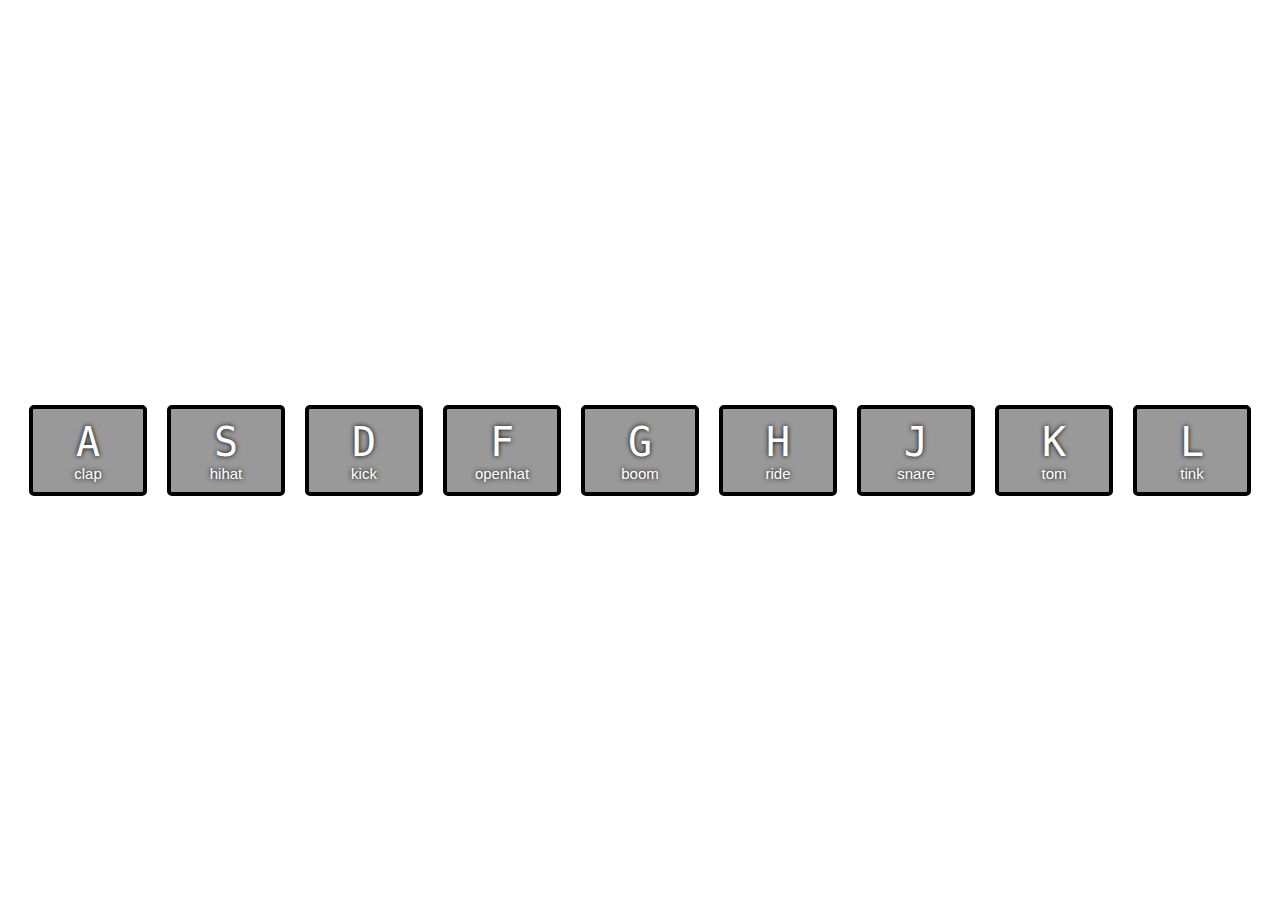
<file: 01 - JavaScript Drum Kit/index.html>
<!DOCTYPE html>
<html lang="en">
<head>
    <meta charset="UTF-8">
    <meta name="viewport" content="width=device-width, initial-scale=1.0">
    <meta http-equiv="X-UA-Compatible" content="ie=edge">
    <title>JS Drum Kit</title>
    <link rel="stylesheet" href="style.css">
</head>
<body>
    <div class="keys">
        <div data-key="65" class="key">
            <kbd>A</kbd>
            <span class="sound">clap</span>
        </div>
        <div data-key="83" class="key">
            <kbd>S</kbd>
            <span class="sound">hihat</span>
        </div>
        <div data-key="68" class="key">
            <kbd>D</kbd>
            <span class="sound">kick</span>
        </div>
        <div data-key="70" class="key">
            <kbd>F</kbd>
            <span class="sound">openhat</span>
        </div>
        <div data-key="71" class="key">
            <kbd>G</kbd>
            <span class="sound">boom</span>
        </div>
        <div data-key="72" class="key">
            <kbd>H</kbd>
            <span class="sound">ride</span>
        </div>
        <div data-key="74" class="key">
            <kbd>J</kbd>
            <span class="sound">snare</span>
        </div>
        <div data-key="75" class="key">
            <kbd>K</kbd>
            <span class="sound">tom</span>
        </div>
        <div data-key="76" class="key">
            <kbd>L</kbd>
            <span class="sound">tink</span>
        </div>
    </div>

    <audio data-key="65" src="sounds/clap.wav"></audio>
    <audio data-key="83" src="sounds/hihat.wav"></audio>
    <audio data-key="68" src="sounds/kick.wav"></audio>
    <audio data-key="70" src="sounds/openhat.wav"></audio>
    <audio data-key="71" src="sounds/boom.wav"></audio>
    <audio data-key="72" src="sounds/ride.wav"></audio>
    <audio data-key="74" src="sounds/snare.wav"></audio>
    <audio data-key="75" src="sounds/tom.wav"></audio>
    <audio data-key="76" src="sounds/tink.wav"></audio>

    <script>

        function playSound(e) {    
            const audio = document.querySelector(`audio[data-key="${e.keyCode}"]`);
            const key = document.querySelector(`.key[data-key="${e.keyCode}"]`);
            
            if (!audio) return;
            audio.currentTime = 0;
            audio.play();

            key.classList.add('playing');
        }

        function removeTransition(e) {
            if (e.propertyName !== 'transform') return;

            this.classList.remove('playing');
        }
    
        window.addEventListener('keydown', playSound );

        const keys = document.querySelectorAll('.key');
        keys.forEach(key => key.addEventListener('transitionend', removeTransition));
        
    </script>
    
</body>
</html>
</file>
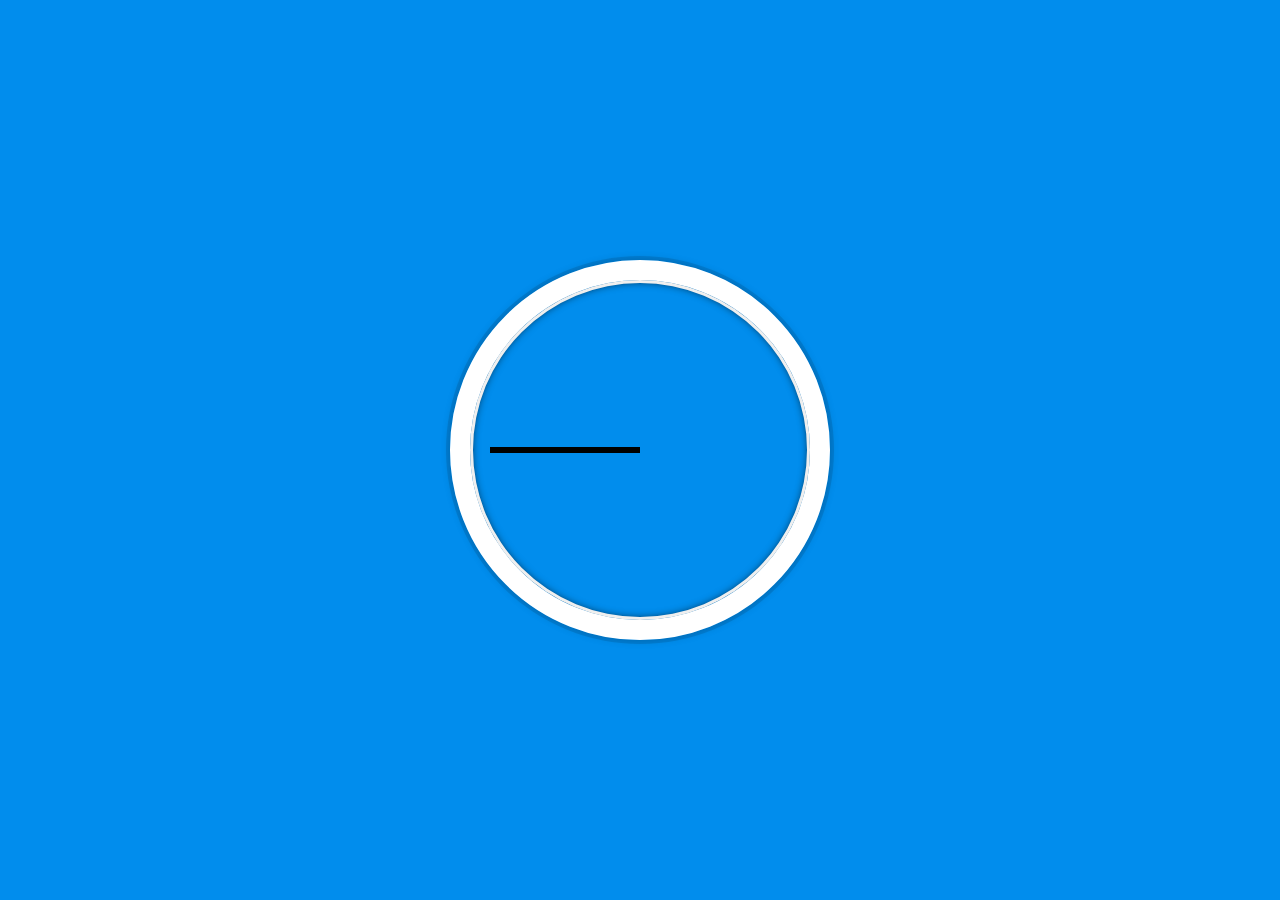
<file: 02 - JS and CSS Clock/index.html>
<!DOCTYPE html>
<html lang="en">
<head>
    <meta charset="UTF-8">
    <meta name="viewport" content="width=device-width, initial-scale=1.0">
    <meta http-equiv="X-UA-Compatible" content="ie=edge">
    <title>JS + CSS Clock</title>
    <link rel="stylesheet" href="style.css">
</head>
<body>
    <div class="clock">
        <div class="clock-face">
            <div class="hand hour-hand"></div>
            <div class="hand min-hand"></div>
            <div class="hand second-hand"></div>
        </div>
    </div>

    <script>
        const secondHand = document.querySelector('.second-hand');
        const minHand = document.querySelector('.min-hand');
        const hourHand = document.querySelector('.hour-hand');





        function setDate() {
            const now = new Date();
            const seconds = now.getSeconds();
            console.log(seconds);

            const secondsDegrees = ((seconds / 60) * 360) + 90;
            secondHand.style.transform = `rotate(${secondsDegrees}deg)`;

            const minutes = now.getMinutes();
            console.log(minutes);
            const minutesDegrees = ((minutes / 60) * 360) + 90;
            minHand.style.transform = `rotate(${minutesDegrees}deg)`;

            const hours = now .getHours();
            console.log(hours);
            const hoursDegrees = ((hours / 12) *  360) + 90;
            hourHand.style.transform = `rotate(${hoursDegrees}deg)`;
            
        }

        setInterval(setDate, 1000);

    </script>
    
</body>
</html>
</file>
<file: 01 - JavaScript Drum Kit/style.css>
html {
    font-size: 10px;
    background: url(http://i.imgur.com/b9r5sEL.jpg);
    background-size: cover;
}

body,html {
    margin: 0;
    padding: 0;
    font-family: sans-serif;
  }

  .keys {
      display:flex;
      min-height: 100vh;
      align-items: center;
      justify-content: center;
  }

  .key {
      border: .4rem solid black;
      border-radius: .5rem;
      margin: 1rem;
      font-size: 1.5rem;
      padding: 1rem .5rem;
      transition: all .07s ease;
      width: 10rem;
      text-align: center;
      color: white;
      background: rgba(0,0,0,0.4);
      text-shadow: 0 0 .5rem black;
  }

  kbd {
    display: block;
    font-size: 4rem;
  }

  .playing {
      transform: scale(1.1);
      border-color: #ffc600;
      box-shadow: 0 0 10px #ffc600;
  }
</file>
<file: 02 - JS and CSS Clock/style.css>
html {
    background: #018DED url(http://unsplash.it/1500/1000?image=881&blur=5);
    background-size: cover;
    font-family: 'helvetica neue';
    text-align: center;
    font-size: 10px;
}

body {
    margin: 0;
    font-size: 2rem;
    display: flex;
    flex: 1;
    min-height: 100vh;
    align-items: center;
}

.clock {
    width: 30rem;
    height: 30rem;
    border: 2rem solid white;
    border-radius: 50%;
    margin: auto;
    position: relative;
    padding: 2rem;
    box-shadow:
        0 0 0 4px rgba(0,0,0,0.1),
        inset 0 0 0 3px #EFEFEF,
        inset 0 0 10px black,
        0 0 10px rgba(0,0,0,0.2);
}

.clock-face {
    position: relative;
    width: 100%;
    height: 100%; 
    transform: translateY(-3px);
}

.hand {
    width: 50%;
    height: 6px;
    background: black;
    position: absolute;
    top: 50%;
    transform-origin: 100%;
    transition: all 0.05s;
    transition-timing-function: cubic-bezier(0.1, 2.7, 0.58, 1);

}
</file>
